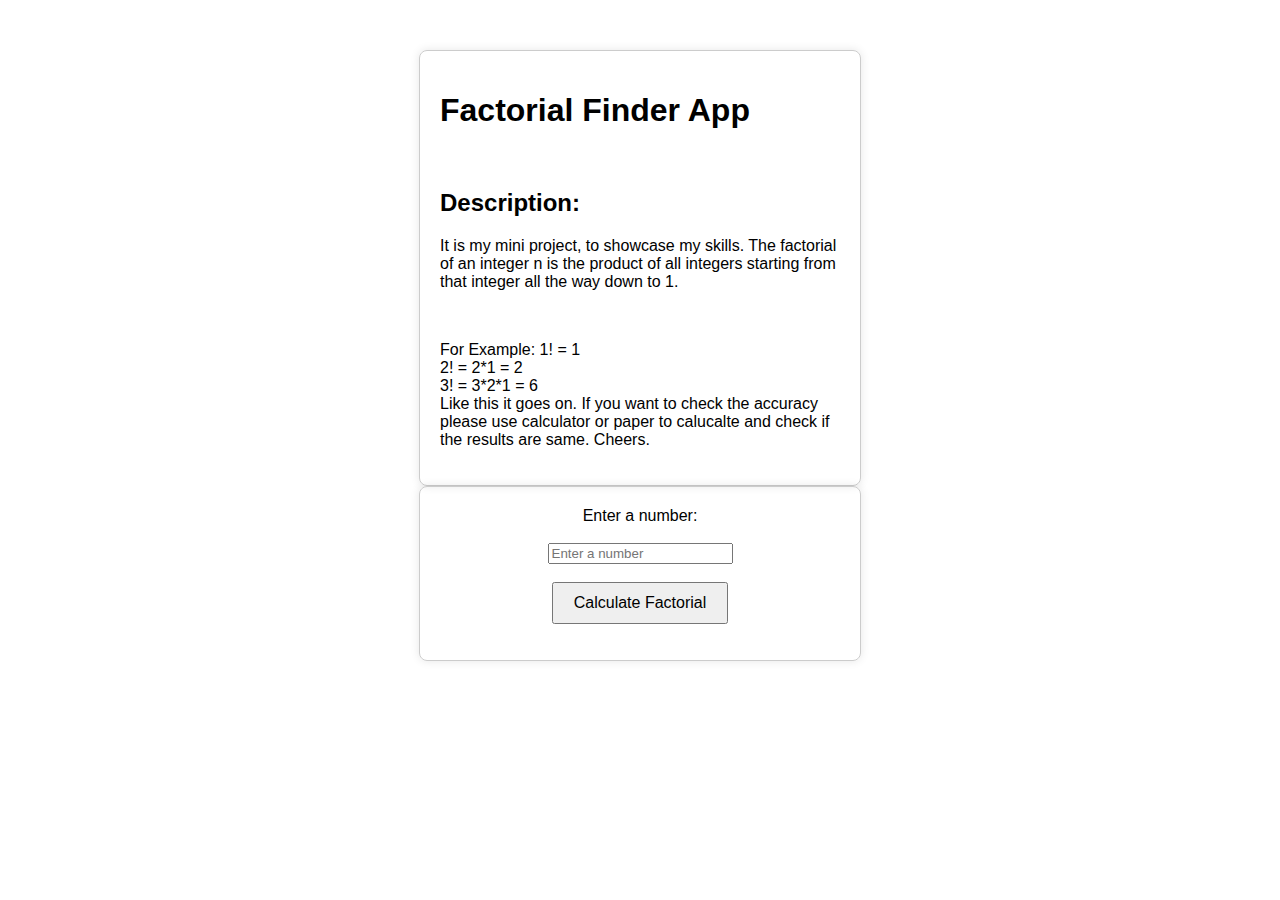
<file: Factorial Finder/index.html>
<!DOCTYPE html>
<html lang="en">
<head>
    <meta charset="UTF-8">
    <meta name="viewport" content="width=device-width, initial-scale=1.0">
    <title>Factorial Finder App</title>
    <link rel="stylesheet" href="styles.css">
</head>
<body>

<div class="app-container1">
    <h1>Factorial Finder App</h1><br>
    <h2><strong>Description:</strong></h2>
    <p>It is my mini project, to showcase my skills. The factorial of an integer n is the product of all integers starting from that integer all the way down to 1.</p><br>
    <p>For Example:
        1! = 1<br>
        2! = 2*1 = 2 <br>
        3! = 3*2*1 = 6 <br>
        Like this it goes on. If you want to check the accuracy please use calculator
        or paper to calucalte and check if the results are same. Cheers.
    </p>
</div>
<div id="app-container">
    <label for="numberInput">Enter a number:</label>
    <br><br>
    <input type="text" id="numberInput" placeholder="Enter a number">
    <br><br>
    <button onclick="calculateFactorial()">Calculate Factorial</button>

    <p id="resultMessage"></p>
</div>

<script src="script.js"></script>
</body>
</html>
</file>
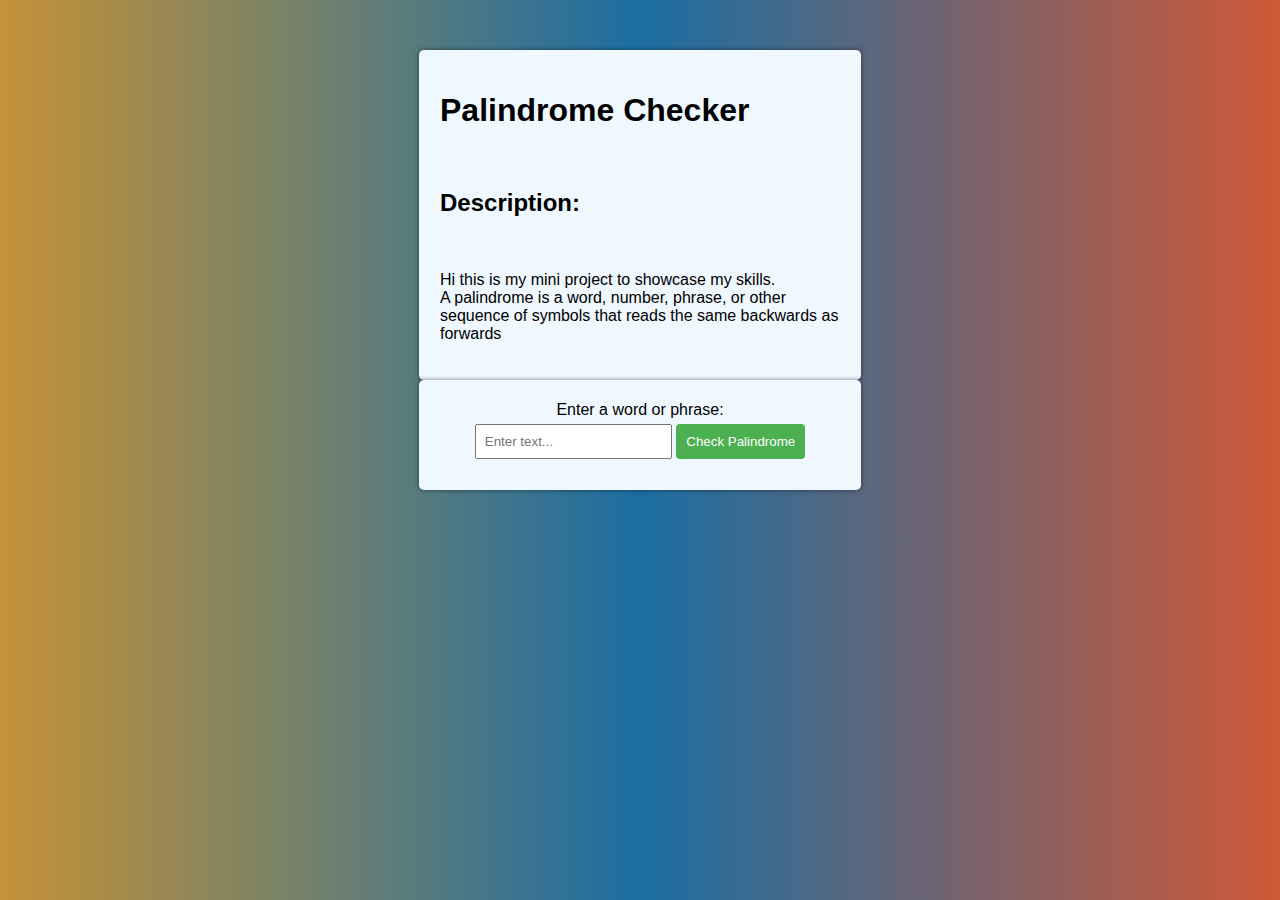
<file: Palindrome Finder/index.html>
<!DOCTYPE html>
<html lang="en">
<head>
    <meta charset="UTF-8">
    <meta name="viewport" content="width=device-width, initial-scale=1.0">
    <link rel="stylesheet" href="styles.css">
    <title>Palindrome Checker</title>
</head>
<div class="box1">
    <h1>Palindrome Checker</h1><br>
    <h2>Description:</h2><br>
    <p>Hi this is my mini project to showcase my skills.<br>
        A palindrome is a word, number, phrase, or other sequence
        of symbols that reads the same backwards as forwards
    </p>
</div>
<div class="container">
    <label for="inputText">Enter a word or phrase:</label>
    <input type="text" id="inputText" placeholder="Enter text...">
    <button onclick="checkPalindrome()">Check Palindrome</button>
</div>

<!-- Modal -->
<div id="myModal" class="modal">
    <div class="modal-content">
        <span class="close" onclick="closeModal()">&times;</span>
        <p id="result"></p>
    </div>
</div>
<body>
<script src="script.js"></script>    
</body>
</html>
</file>
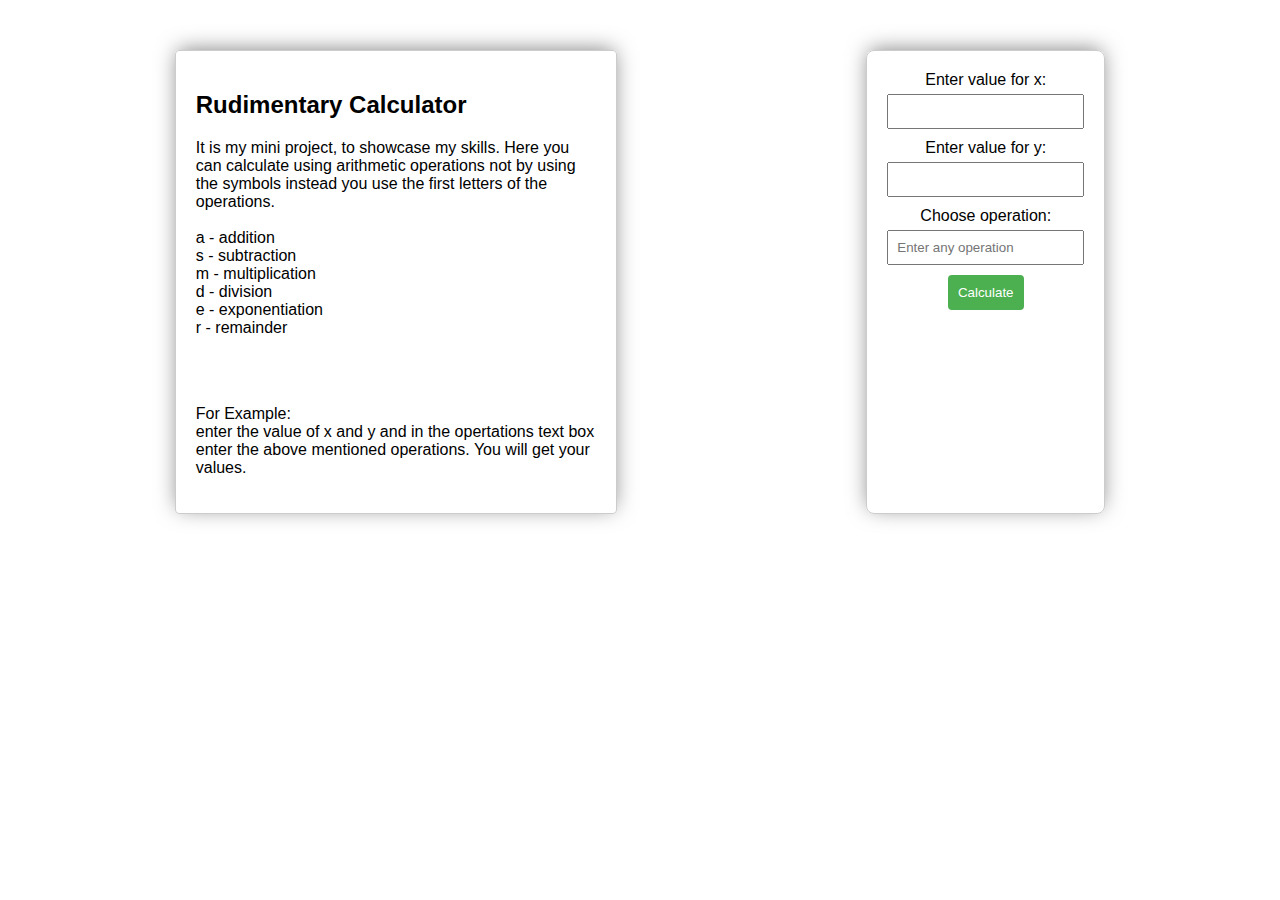
<file: Rudimentary Calculator Exercise/index.html>
<!DOCTYPE html>
<html lang="en">
<head>
    <meta charset="UTF-8">
    <meta name="viewport" content="width=device-width, initial-scale=1.0">
    <title>Rudimentary Calculator</title>
    <link rel="stylesheet" href="styles.css">
</head>
<div id="overview">
    <h2>Rudimentary Calculator</h2>
    <p>It is my mini project, to showcase my skills.
        Here you can calculate using arithmetic operations not by using the symbols
        instead you use the first letters of the operations.<br><br>
        a - addition<br>
        s - subtraction<br>
        m - multiplication<br>
        d - division<br>
        e - exponentiation<br>
        r - remainder<br><br>
        </p><br>
    <p>For Example:<br>
        enter the value of x and y and in the opertations text box enter the above mentioned
        operations. You will get your values.
    </p>
</div>
<div id="calc">
    <label for="x">Enter value for x:</label>
    <input type = "number" id="x">
    <br>
    <label for="y">Enter value for y:</label>
    <input type = "number" id="y">
    <br>
    <label for="operation">Choose operation:</label>
    <input type = "text" id="op" placeholder="Enter any operation">
    <br>
    <button onclick="calculate()">Calculate</button>
    <div id="result"></div>
</div>    
<body>
<script src="script.js"></script>
</body>
</html>
</file>
<file: Factorial Finder/styles.css>
body {
    font-family: 'Segoe UI', Tahoma, Geneva, Verdana, sans-serif;
    margin: 50px;
}

#app-container {
    text-align: center;
    max-width: 400px;
    margin: 0 auto;
    padding: 20px;
    border: 1px solid #ccc;
    border-radius: 8px;
    box-shadow: 0 0 10px rgba(0, 0, 0, 0.1);
}

.app-container1 {
    text-align: left;
    max-width: 400px;
    margin: 0 auto;
    padding: 20px;
    border: 1px solid #ccc;
    border-radius: 8px;
    box-shadow: 0 0 10px rgba(0, 0, 0, 0.1);
}

button {
    padding: 10px 20px;
    font-size: 16px;
    cursor: pointer;
}
</file>
<file: Palindrome Finder/styles.css>
body{
    font-family: 'Segoe UI', Tahoma, Geneva, Verdana, sans-serif;
    /* background-color: crimson; */
    background: linear-gradient(to left, #CE5937 0%, #1C6EA4 50%, #C59237 100%);
    margin: 50px;
}

.box1 {
    max-width: 400px;
    text-align: left;
    margin: 0 auto;
    padding: 20px;
    border: 1px solid transparent;
    border-radius: 5px;
    background-color: aliceblue;
    box-shadow: 0px 0px 5px rgba(0, 0, 0, 0.51);
}

.container {
    text-align: center;
    margin: 0 auto;
    padding: 20px;
    max-width: 400px;
    border: 1px solid transparent;
    border-radius: 5px;
    background-color: aliceblue;
    box-shadow: 0px 0px 5px rgba(0, 0, 0, 0.51);
}

label {
    display: block;
    margin-bottom: 5px;
}
  
input {
    padding: 8px;
    margin-bottom: 10px;
}
  
button {
    padding: 10px;
    background-color: #4CAF50;
    color: white;
    border: none;
    border-radius: 4px;
    cursor: pointer;
}
  
button:hover {
    background-color: #45a049;
}
  
#result {
    margin-top: 15px;
    font-weight: bold;
  }


.modal {
    display: none;
    position: fixed;
    top: 0;
    left: 0;
    width: 100%;
    height: 100%;
    background-color: rgba(0, 0, 0, 0.6);
}

.modal-content {
    background-color: #fff;
    padding: 20px;
    border-radius: 8px;
    box-shadow: 0 0 10px rgba(0, 0, 0, 0.3);
    position: fixed;
    top: 50%;
    left: 50%;
    transform: translate(-50%, -50%);
}

.close {
    color: #aaa;
    float: right;
    font-size: 28px;
    font-weight: bold;
    cursor: pointer;
}

.close:hover {
    color: black;
}
</file>
<file: Rudimentary Calculator Exercise/styles.css>
body {
    font-family: 'Segoe UI', Tahoma, Geneva, Verdana, sans-serif;
    margin: 50px;
    display: flex;
}

#calc {
    text-align: center;
    max-width: 400px;
    margin: 0 auto;
    padding: 20px;
    border: 1px solid #ccc;
    border-radius: 8px; 
    box-shadow: 0px -3px 21px -3px rgba(0,0,0,0.51);
}

#overview {
    text-align: left;
    max-width: 400px;
    margin: 0 auto;
    padding: 20px;
    border: 1px solid #ccc;
    border-radius: 4px;
    box-shadow: 0px -3px 21px -3px rgba(0,0,0,0.51); 
}

  
  label {
    display: block;
    margin-bottom: 5px;
  }
  
  input {
    padding: 8px;
    margin-bottom: 10px;
  }
  
  button {
    padding: 10px;
    background-color: #4CAF50;
    color: white;
    border: none;
    border-radius: 4px;
    cursor: pointer;
  }
  
  button:hover {
    background-color: #45a049;
  }
  
  #result {
    margin-top: 15px;
    font-weight: bold;
  }
</file>
